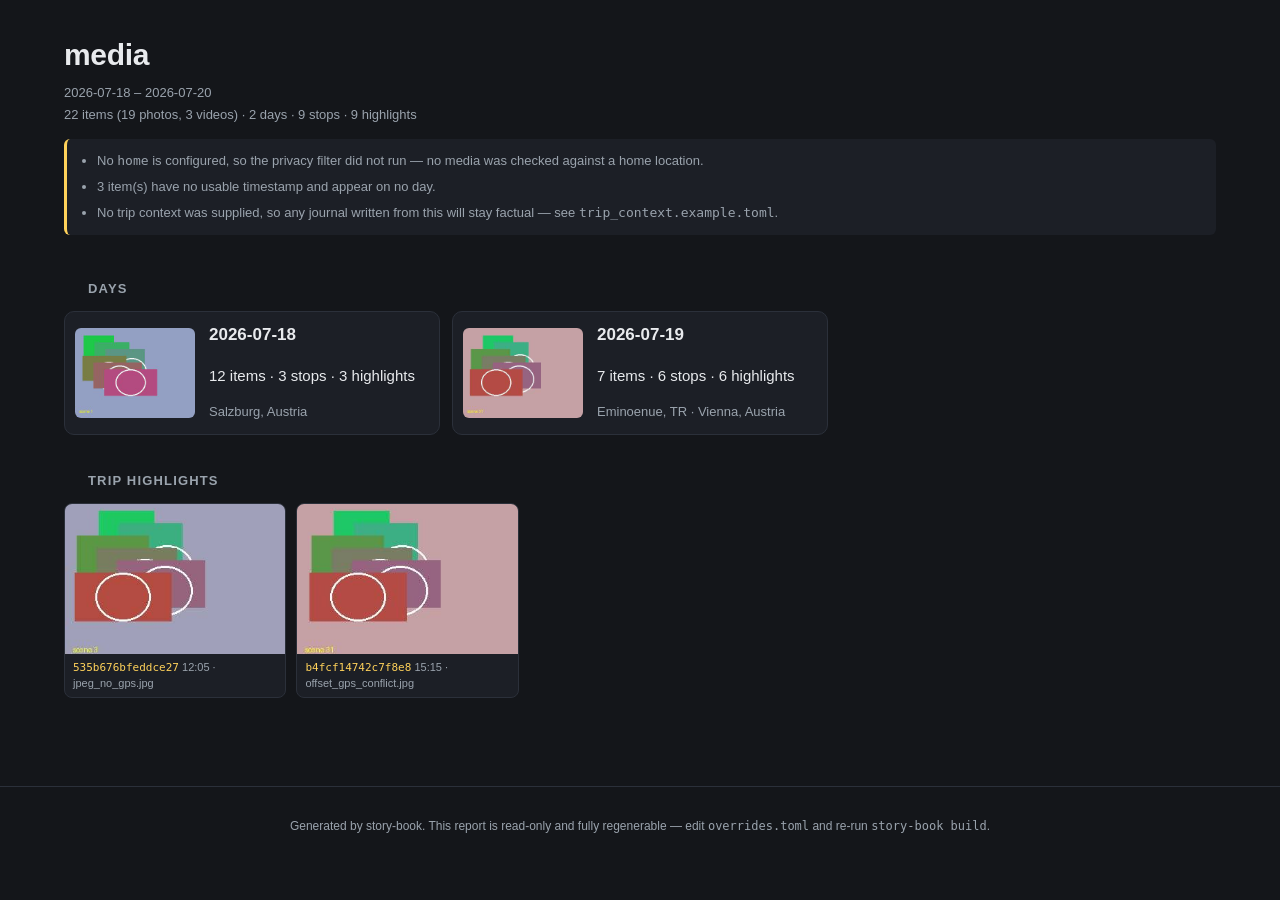
<file: ios/Tests/StoryAppTests/Fixtures/bundle/report/index.html>
<!DOCTYPE html>
<html lang="en">
<head>
<meta charset="utf-8">
<meta name="viewport" content="width=device-width, initial-scale=1">
<title>media</title>
<link rel="stylesheet" href="vendor/leaflet.css">
<link rel="stylesheet" href="style.css">
</head>
<body>
<header class="trip">
  <h1>media</h1>
  <p class="when">2026-07-18 – 2026-07-20</p>
  <p class="counts">
    22 items (19 photos, 3 videos)
    · 2 days · 9 stops
    · 9 highlights
  </p>  <ul class="notes">
<li>No <code>home</code> is configured, so the privacy filter did not run — no media was checked against a home location.</li><li>3 item(s) have no usable timestamp and appear on no day.</li><li>No trip context was supplied, so any journal written from this will stay factual — see <code>trip_context.example.toml</code>.</li>  </ul>
</header>

<main>

  <h2 class="section">Days</h2>
  <div class="days">
    <a class="daycard" href="days/2026-07-18.html">
        <img src="../thumbs/9766d66bac42fad6.jpg" alt="" width="240" loading="lazy">
      <div>
        <h2>2026-07-18</h2>
        <p>12 items · 3 stops
           · 3 highlights</p>
        <p class="places">Salzburg, Austria</p>
      </div>
    </a>
    <a class="daycard" href="days/2026-07-19.html">
        <img src="../thumbs/b4fcf14742c7f8e8.jpg" alt="" width="240" loading="lazy">
      <div>
        <h2>2026-07-19</h2>
        <p>7 items · 6 stops
           · 6 highlights</p>
        <p class="places">Eminoenue, TR · Vienna, Austria</p>
      </div>
    </a>
  </div>

  <h2 class="section">Trip highlights</h2>
  <div class="grid">
<figure class="shot" id="a-535b676bfeddce27"><a href="../previews/535b676bfeddce27.jpg"><img src="../thumbs/535b676bfeddce27.jpg" alt="jpeg_no_gps.jpg" loading="lazy" width="480"></a>  <figcaption>
    <code>535b676bfeddce27</code>
    12:05 · jpeg_no_gps.jpg  </figcaption>
</figure><figure class="shot" id="a-b4fcf14742c7f8e8"><a href="../previews/b4fcf14742c7f8e8.jpg"><img src="../thumbs/b4fcf14742c7f8e8.jpg" alt="offset_gps_conflict.jpg" loading="lazy" width="480"></a>  <figcaption>
    <code>b4fcf14742c7f8e8</code>
    15:15 · offset_gps_conflict.jpg  </figcaption>
</figure>  </div>
</main>
<footer><p>Generated by story-book. This report is read-only and fully regenerable —
edit <code>overrides.toml</code> and re-run <code>story-book build</code>.</p></footer>
</body>
</html>
</file>
<file: ios/Tests/StoryAppTests/Fixtures/bundle/report/vendor/leaflet.css>
/* required styles */

.leaflet-pane,
.leaflet-tile,
.leaflet-marker-icon,
.leaflet-marker-shadow,
.leaflet-tile-container,
.leaflet-pane > svg,
.leaflet-pane > canvas,
.leaflet-zoom-box,
.leaflet-image-layer,
.leaflet-layer {
	position: absolute;
	left: 0;
	top: 0;
	}
.leaflet-container {
	overflow: hidden;
	}
.leaflet-tile,
.leaflet-marker-icon,
.leaflet-marker-shadow {
	-webkit-user-select: none;
	   -moz-user-select: none;
	        user-select: none;
	  -webkit-user-drag: none;
	}
/* Prevents IE11 from highlighting tiles in blue */
.leaflet-tile::selection {
	background: transparent;
}
/* Safari renders non-retina tile on retina better with this, but Chrome is worse */
.leaflet-safari .leaflet-tile {
	image-rendering: -webkit-optimize-contrast;
	}
/* hack that prevents hw layers "stretching" when loading new tiles */
.leaflet-safari .leaflet-tile-container {
	width: 1600px;
	height: 1600px;
	-webkit-transform-origin: 0 0;
	}
.leaflet-marker-icon,
.leaflet-marker-shadow {
	display: block;
	}
/* .leaflet-container svg: reset svg max-width decleration shipped in Joomla! (joomla.org) 3.x */
/* .leaflet-container img: map is broken in FF if you have max-width: 100% on tiles */
.leaflet-container .leaflet-overlay-pane svg {
	max-width: none !important;
	max-height: none !important;
	}
.leaflet-container .leaflet-marker-pane img,
.leaflet-container .leaflet-shadow-pane img,
.leaflet-container .leaflet-tile-pane img,
.leaflet-container img.leaflet-image-layer,
.leaflet-container .leaflet-tile {
	max-width: none !important;
	max-height: none !important;
	width: auto;
	padding: 0;
	}

.leaflet-container img.leaflet-tile {
	/* See: https://bugs.chromium.org/p/chromium/issues/detail?id=600120 */
	mix-blend-mode: plus-lighter;
}

.leaflet-container.leaflet-touch-zoom {
	-ms-touch-action: pan-x pan-y;
	touch-action: pan-x pan-y;
	}
.leaflet-container.leaflet-touch-drag {
	-ms-touch-action: pinch-zoom;
	/* Fallback for FF which doesn't support pinch-zoom */
	touch-action: none;
	touch-action: pinch-zoom;
}
.leaflet-container.leaflet-touch-drag.leaflet-touch-zoom {
	-ms-touch-action: none;
	touch-action: none;
}
.leaflet-container {
	-webkit-tap-highlight-color: transparent;
}
.leaflet-container a {
	-webkit-tap-highlight-color: rgba(51, 181, 229, 0.4);
}
.leaflet-tile {
	filter: inherit;
	visibility: hidden;
	}
.leaflet-tile-loaded {
	visibility: inherit;
	}
.leaflet-zoom-box {
	width: 0;
	height: 0;
	-moz-box-sizing: border-box;
	     box-sizing: border-box;
	z-index: 800;
	}
/* workaround for https://bugzilla.mozilla.org/show_bug.cgi?id=888319 */
.leaflet-overlay-pane svg {
	-moz-user-select: none;
	}

.leaflet-pane         { z-index: 400; }

.leaflet-tile-pane    { z-index: 200; }
.leaflet-overlay-pane { z-index: 400; }
.leaflet-shadow-pane  { z-index: 500; }
.leaflet-marker-pane  { z-index: 600; }
.leaflet-tooltip-pane   { z-index: 650; }
.leaflet-popup-pane   { z-index: 700; }

.leaflet-map-pane canvas { z-index: 100; }
.leaflet-map-pane svg    { z-index: 200; }

.leaflet-vml-shape {
	width: 1px;
	height: 1px;
	}
.lvml {
	behavior: url(#default#VML);
	display: inline-block;
	position: absolute;
	}


/* control positioning */

.leaflet-control {
	position: relative;
	z-index: 800;
	pointer-events: visiblePainted; /* IE 9-10 doesn't have auto */
	pointer-events: auto;
	}
.leaflet-top,
.leaflet-bottom {
	position: absolute;
	z-index: 1000;
	pointer-events: none;
	}
.leaflet-top {
	top: 0;
	}
.leaflet-right {
	right: 0;
	}
.leaflet-bottom {
	bottom: 0;
	}
.leaflet-left {
	left: 0;
	}
.leaflet-control {
	float: left;
	clear: both;
	}
.leaflet-right .leaflet-control {
	float: right;
	}
.leaflet-top .leaflet-control {
	margin-top: 10px;
	}
.leaflet-bottom .leaflet-control {
	margin-bottom: 10px;
	}
.leaflet-left .leaflet-control {
	margin-left: 10px;
	}
.leaflet-right .leaflet-control {
	margin-right: 10px;
	}


/* zoom and fade animations */

.leaflet-fade-anim .leaflet-popup {
	opacity: 0;
	-webkit-transition: opacity 0.2s linear;
	   -moz-transition: opacity 0.2s linear;
	        transition: opacity 0.2s linear;
	}
.leaflet-fade-anim .leaflet-map-pane .leaflet-popup {
	opacity: 1;
	}
.leaflet-zoom-animated {
	-webkit-transform-origin: 0 0;
	    -ms-transform-origin: 0 0;
	        transform-origin: 0 0;
	}
svg.leaflet-zoom-animated {
	will-change: transform;
}

.leaflet-zoom-anim .leaflet-zoom-animated {
	-webkit-transition: -webkit-transform 0.25s cubic-bezier(0,0,0.25,1);
	   -moz-transition:    -moz-transform 0.25s cubic-bezier(0,0,0.25,1);
	        transition:         transform 0.25s cubic-bezier(0,0,0.25,1);
	}
.leaflet-zoom-anim .leaflet-tile,
.leaflet-pan-anim .leaflet-tile {
	-webkit-transition: none;
	   -moz-transition: none;
	        transition: none;
	}

.leaflet-zoom-anim .leaflet-zoom-hide {
	visibility: hidden;
	}


/* cursors */

.leaflet-interactive {
	cursor: pointer;
	}
.leaflet-grab {
	cursor: -webkit-grab;
	cursor:    -moz-grab;
	cursor:         grab;
	}
.leaflet-crosshair,
.leaflet-crosshair .leaflet-interactive {
	cursor: crosshair;
	}
.leaflet-popup-pane,
.leaflet-control {
	cursor: auto;
	}
.leaflet-dragging .leaflet-grab,
.leaflet-dragging .leaflet-grab .leaflet-interactive,
.leaflet-dragging .leaflet-marker-draggable {
	cursor: move;
	cursor: -webkit-grabbing;
	cursor:    -moz-grabbing;
	cursor:         grabbing;
	}

/* marker & overlays interactivity */
.leaflet-marker-icon,
.leaflet-marker-shadow,
.leaflet-image-layer,
.leaflet-pane > svg path,
.leaflet-tile-container {
	pointer-events: none;
	}

.leaflet-marker-icon.leaflet-interactive,
.leaflet-image-layer.leaflet-interactive,
.leaflet-pane > svg path.leaflet-interactive,
svg.leaflet-image-layer.leaflet-interactive path {
	pointer-events: visiblePainted; /* IE 9-10 doesn't have auto */
	pointer-events: auto;
	}

/* visual tweaks */

.leaflet-container {
	background: #ddd;
	outline-offset: 1px;
	}
.leaflet-container a {
	color: #0078A8;
	}
.leaflet-zoom-box {
	border: 2px dotted #38f;
	background: rgba(255,255,255,0.5);
	}


/* general typography */
.leaflet-container {
	font-family: "Helvetica Neue", Arial, Helvetica, sans-serif;
	font-size: 12px;
	font-size: 0.75rem;
	line-height: 1.5;
	}


/* general toolbar styles */

.leaflet-bar {
	box-shadow: 0 1px 5px rgba(0,0,0,0.65);
	border-radius: 4px;
	}
.leaflet-bar a {
	background-color: #fff;
	border-bottom: 1px solid #ccc;
	width: 26px;
	height: 26px;
	line-height: 26px;
	display: block;
	text-align: center;
	text-decoration: none;
	color: black;
	}
.leaflet-bar a,
.leaflet-control-layers-toggle {
	background-position: 50% 50%;
	background-repeat: no-repeat;
	display: block;
	}
.leaflet-bar a:hover,
.leaflet-bar a:focus {
	background-color: #f4f4f4;
	}
.leaflet-bar a:first-child {
	border-top-left-radius: 4px;
	border-top-right-radius: 4px;
	}
.leaflet-bar a:last-child {
	border-bottom-left-radius: 4px;
	border-bottom-right-radius: 4px;
	border-bottom: none;
	}
.leaflet-bar a.leaflet-disabled {
	cursor: default;
	background-color: #f4f4f4;
	color: #bbb;
	}

.leaflet-touch .leaflet-bar a {
	width: 30px;
	height: 30px;
	line-height: 30px;
	}
.leaflet-touch .leaflet-bar a:first-child {
	border-top-left-radius: 2px;
	border-top-right-radius: 2px;
	}
.leaflet-touch .leaflet-bar a:last-child {
	border-bottom-left-radius: 2px;
	border-bottom-right-radius: 2px;
	}

/* zoom control */

.leaflet-control-zoom-in,
.leaflet-control-zoom-out {
	font: bold 18px 'Lucida Console', Monaco, monospace;
	text-indent: 1px;
	}

.leaflet-touch .leaflet-control-zoom-in, .leaflet-touch .leaflet-control-zoom-out  {
	font-size: 22px;
	}


/* layers control */

.leaflet-control-layers {
	box-shadow: 0 1px 5px rgba(0,0,0,0.4);
	background: #fff;
	border-radius: 5px;
	}
.leaflet-control-layers-toggle {
	background-image: url(images/layers.png);
	width: 36px;
	height: 36px;
	}
.leaflet-retina .leaflet-control-layers-toggle {
	background-image: url(images/layers-2x.png);
	background-size: 26px 26px;
	}
.leaflet-touch .leaflet-control-layers-toggle {
	width: 44px;
	height: 44px;
	}
.leaflet-control-layers .leaflet-control-layers-list,
.leaflet-control-layers-expanded .leaflet-control-layers-toggle {
	display: none;
	}
.leaflet-control-layers-expanded .leaflet-control-layers-list {
	display: block;
	position: relative;
	}
.leaflet-control-layers-expanded {
	padding: 6px 10px 6px 6px;
	color: #333;
	background: #fff;
	}
.leaflet-control-layers-scrollbar {
	overflow-y: scroll;
	overflow-x: hidden;
	padding-right: 5px;
	}
.leaflet-control-layers-selector {
	margin-top: 2px;
	position: relative;
	top: 1px;
	}
.leaflet-control-layers label {
	display: block;
	font-size: 13px;
	font-size: 1.08333em;
	}
.leaflet-control-layers-separator {
	height: 0;
	border-top: 1px solid #ddd;
	margin: 5px -10px 5px -6px;
	}

/* Default icon URLs */
.leaflet-default-icon-path { /* used only in path-guessing heuristic, see L.Icon.Default */
	background-image: url(images/marker-icon.png);
	}


/* attribution and scale controls */

.leaflet-container .leaflet-control-attribution {
	background: #fff;
	background: rgba(255, 255, 255, 0.8);
	margin: 0;
	}
.leaflet-control-attribution,
.leaflet-control-scale-line {
	padding: 0 5px;
	color: #333;
	line-height: 1.4;
	}
.leaflet-control-attribution a {
	text-decoration: none;
	}
.leaflet-control-attribution a:hover,
.leaflet-control-attribution a:focus {
	text-decoration: underline;
	}
.leaflet-attribution-flag {
	display: inline !important;
	vertical-align: baseline !important;
	width: 1em;
	height: 0.6669em;
	}
.leaflet-left .leaflet-control-scale {
	margin-left: 5px;
	}
.leaflet-bottom .leaflet-control-scale {
	margin-bottom: 5px;
	}
.leaflet-control-scale-line {
	border: 2px solid #777;
	border-top: none;
	line-height: 1.1;
	padding: 2px 5px 1px;
	white-space: nowrap;
	-moz-box-sizing: border-box;
	     box-sizing: border-box;
	background: rgba(255, 255, 255, 0.8);
	text-shadow: 1px 1px #fff;
	}
.leaflet-control-scale-line:not(:first-child) {
	border-top: 2px solid #777;
	border-bottom: none;
	margin-top: -2px;
	}
.leaflet-control-scale-line:not(:first-child):not(:last-child) {
	border-bottom: 2px solid #777;
	}

.leaflet-touch .leaflet-control-attribution,
.leaflet-touch .leaflet-control-layers,
.leaflet-touch .leaflet-bar {
	box-shadow: none;
	}
.leaflet-touch .leaflet-control-layers,
.leaflet-touch .leaflet-bar {
	border: 2px solid rgba(0,0,0,0.2);
	background-clip: padding-box;
	}


/* popup */

.leaflet-popup {
	position: absolute;
	text-align: center;
	margin-bottom: 20px;
	}
.leaflet-popup-content-wrapper {
	padding: 1px;
	text-align: left;
	border-radius: 12px;
	}
.leaflet-popup-content {
	margin: 13px 24px 13px 20px;
	line-height: 1.3;
	font-size: 13px;
	font-size: 1.08333em;
	min-height: 1px;
	}
.leaflet-popup-content p {
	margin: 17px 0;
	margin: 1.3em 0;
	}
.leaflet-popup-tip-container {
	width: 40px;
	height: 20px;
	position: absolute;
	left: 50%;
	margin-top: -1px;
	margin-left: -20px;
	overflow: hidden;
	pointer-events: none;
	}
.leaflet-popup-tip {
	width: 17px;
	height: 17px;
	padding: 1px;

	margin: -10px auto 0;
	pointer-events: auto;

	-webkit-transform: rotate(45deg);
	   -moz-transform: rotate(45deg);
	    -ms-transform: rotate(45deg);
	        transform: rotate(45deg);
	}
.leaflet-popup-content-wrapper,
.leaflet-popup-tip {
	background: white;
	color: #333;
	box-shadow: 0 3px 14px rgba(0,0,0,0.4);
	}
.leaflet-container a.leaflet-popup-close-button {
	position: absolute;
	top: 0;
	right: 0;
	border: none;
	text-align: center;
	width: 24px;
	height: 24px;
	font: 16px/24px Tahoma, Verdana, sans-serif;
	color: #757575;
	text-decoration: none;
	background: transparent;
	}
.leaflet-container a.leaflet-popup-close-button:hover,
.leaflet-container a.leaflet-popup-close-button:focus {
	color: #585858;
	}
.leaflet-popup-scrolled {
	overflow: auto;
	}

.leaflet-oldie .leaflet-popup-content-wrapper {
	-ms-zoom: 1;
	}
.leaflet-oldie .leaflet-popup-tip {
	width: 24px;
	margin: 0 auto;

	-ms-filter: "progid:DXImageTransform.Microsoft.Matrix(M11=0.70710678, M12=0.70710678, M21=-0.70710678, M22=0.70710678)";
	filter: progid:DXImageTransform.Microsoft.Matrix(M11=0.70710678, M12=0.70710678, M21=-0.70710678, M22=0.70710678);
	}

.leaflet-oldie .leaflet-control-zoom,
.leaflet-oldie .leaflet-control-layers,
.leaflet-oldie .leaflet-popup-content-wrapper,
.leaflet-oldie .leaflet-popup-tip {
	border: 1px solid #999;
	}


/* div icon */

.leaflet-div-icon {
	background: #fff;
	border: 1px solid #666;
	}


/* Tooltip */
/* Base styles for the element that has a tooltip */
.leaflet-tooltip {
	position: absolute;
	padding: 6px;
	background-color: #fff;
	border: 1px solid #fff;
	border-radius: 3px;
	color: #222;
	white-space: nowrap;
	-webkit-user-select: none;
	-moz-user-select: none;
	-ms-user-select: none;
	user-select: none;
	pointer-events: none;
	box-shadow: 0 1px 3px rgba(0,0,0,0.4);
	}
.leaflet-tooltip.leaflet-interactive {
	cursor: pointer;
	pointer-events: auto;
	}
.leaflet-tooltip-top:before,
.leaflet-tooltip-bottom:before,
.leaflet-tooltip-left:before,
.leaflet-tooltip-right:before {
	position: absolute;
	pointer-events: none;
	border: 6px solid transparent;
	background: transparent;
	content: "";
	}

/* Directions */

.leaflet-tooltip-bottom {
	margin-top: 6px;
}
.leaflet-tooltip-top {
	margin-top: -6px;
}
.leaflet-tooltip-bottom:before,
.leaflet-tooltip-top:before {
	left: 50%;
	margin-left: -6px;
	}
.leaflet-tooltip-top:before {
	bottom: 0;
	margin-bottom: -12px;
	border-top-color: #fff;
	}
.leaflet-tooltip-bottom:before {
	top: 0;
	margin-top: -12px;
	margin-left: -6px;
	border-bottom-color: #fff;
	}
.leaflet-tooltip-left {
	margin-left: -6px;
}
.leaflet-tooltip-right {
	margin-left: 6px;
}
.leaflet-tooltip-left:before,
.leaflet-tooltip-right:before {
	top: 50%;
	margin-top: -6px;
	}
.leaflet-tooltip-left:before {
	right: 0;
	margin-right: -12px;
	border-left-color: #fff;
	}
.leaflet-tooltip-right:before {
	left: 0;
	margin-left: -12px;
	border-right-color: #fff;
	}

/* Printing */

@media print {
	/* Prevent printers from removing background-images of controls. */
	.leaflet-control {
		-webkit-print-color-adjust: exact;
		print-color-adjust: exact;
		}
	}
</file>
<file: ios/Tests/StoryAppTests/Fixtures/bundle/report/style.css>
:root {
  --bg: #14161a; --panel: #1c1f26; --ink: #e8eaed; --dim: #9aa3ad;
  --accent: #ffd25a; --route: #6fb1ff; --line: #2b303a;
}
* { box-sizing: border-box; }
body {
  margin: 0; background: var(--bg); color: var(--ink);
  font: 15px/1.55 -apple-system, BlinkMacSystemFont, "Segoe UI", Roboto, sans-serif;
}
a { color: inherit; }
header.trip, header.day { padding: 32px 24px 8px; max-width: 1200px; margin: 0 auto; }
h1 { margin: 0 0 4px; font-size: 30px; letter-spacing: -0.01em; }
h2.section {
  max-width: 1200px; margin: 36px auto 12px; padding: 0 24px;
  font-size: 13px; text-transform: uppercase; letter-spacing: .09em; color: var(--dim);
}
.when, .counts, .places { margin: 2px 0; color: var(--dim); font-size: 13px; }
.crumb { margin: 0 0 10px; font-size: 13px; }
main { max-width: 1200px; margin: 0 auto; padding: 0 24px 48px; }

ul.notes { margin: 14px 0 0; padding: 12px 12px 12px 30px; background: var(--panel);
  border-left: 3px solid var(--accent); border-radius: 6px; font-size: 13px; color: var(--dim); }
ul.notes li + li { margin-top: 6px; }

.days { display: grid; gap: 12px; grid-template-columns: repeat(auto-fill, minmax(320px, 1fr)); }
.daycard { display: flex; gap: 14px; align-items: center; text-decoration: none;
  background: var(--panel); border: 1px solid var(--line); border-radius: 10px; padding: 10px; }
.daycard:hover { border-color: var(--accent); }
.daycard img { width: 120px; height: 90px; object-fit: cover; border-radius: 6px; }
.daycard .missing { width: 120px; height: 90px; }
.daycard h2 { margin: 0; font-size: 17px; }

.grid, .strip { display: grid; gap: 10px;
  grid-template-columns: repeat(auto-fill, minmax(190px, 1fr)); }
figure.shot { margin: 0; background: var(--panel); border: 1px solid var(--line);
  border-radius: 8px; overflow: hidden; }
figure.shot img { display: block; width: 100%; height: 150px; object-fit: cover; }
figcaption { padding: 6px 8px; font-size: 11px; color: var(--dim); line-height: 1.4;
  word-break: break-word; }
figcaption code { color: var(--accent); }
.missing { height: 150px; display: grid; place-content: center; color: var(--dim);
  font-size: 12px; text-align: center; background: #22252c; border-radius: 6px; }
.badge { display: inline-block; margin-left: 4px; padding: 0 5px; border-radius: 4px;
  background: #33383f; color: var(--ink); font-size: 10px; white-space: nowrap; }
.badge.video { background: #3a4a66; }

section.event { background: var(--panel); border: 1px solid var(--line); border-radius: 10px;
  padding: 14px; margin-bottom: 12px; }
section.event h3 { margin: 0; font-size: 18px; }
section.event .landmarks { margin: 2px 0 0; color: var(--accent); font-size: 13px; }
section.event header { margin-bottom: 10px; }

.mapwrap { background: var(--panel); border: 1px solid var(--line); border-radius: 10px;
  padding: 12px; }
svg.map { width: 100%; height: auto; display: block; border-radius: 6px; }
/* Leaflet needs an explicit height; the SVG had an intrinsic one. */
div#map.map { width: 100%; height: 460px; border-radius: 6px; background: #101318; }
.leaflet-container { background: #101318; font: inherit; }
.leaflet-control-attribution { background: rgba(20,22,26,.8); color: var(--dim); }
.leaflet-control-attribution a { color: var(--route); }
.map-bg { fill: #101318; }
.route { fill: none; stroke: var(--route); stroke-width: 2.5; stroke-linejoin: round;
  stroke-linecap: round; opacity: .85; }
.dot { fill: var(--accent); }
.dot.interpolated { fill: none; stroke: var(--accent); stroke-width: 2; stroke-dasharray: 2 2; }
.legend { margin: 8px 0 0; font-size: 12px; color: var(--dim); }
.key { display: inline-block; width: 10px; height: 10px; border-radius: 50%;
  background: var(--accent); vertical-align: -1px; margin: 0 4px 0 12px; }
.key.interpolated { background: transparent; border: 2px dashed var(--accent); }
.osm { display: inline-block; margin-top: 8px; font-size: 12px; color: var(--route); }

.empty { color: var(--dim); font-size: 13px; margin: 4px 0; }
nav.pager { max-width: 1200px; margin: 0 auto 40px; padding: 0 24px;
  display: flex; justify-content: space-between; font-size: 14px; }
footer { border-top: 1px solid var(--line); margin-top: 40px; padding: 18px 24px;
  color: var(--dim); font-size: 12px; text-align: center; }

/* Written material from a model's story.json. Rendered as an overlay on the report, never as
   a source of structure -- the pipeline still decides what exists. */
section.journal, section.chapter, section.hedgebox {
  background: var(--panel); border: 1px solid var(--line); border-radius: 10px;
  padding: 16px; margin: 0 auto 12px; max-width: 1200px;
}
section.journal h2, section.hedgebox h2 { margin: 0 0 8px; font-size: 15px; color: var(--dim);
  text-transform: uppercase; letter-spacing: .08em; }
section.journal p, section.chapter p { margin: 0 0 12px; max-width: 68ch; }
section.chapter h3 { margin: 0; font-size: 19px; }
.written { padding: 8px 8px 0; font-size: 12px; line-height: 1.45; color: var(--ink); }
ul.hedges, section.hedgebox ul { margin: 10px 0 0; padding-left: 20px; font-size: 12px;
  color: var(--dim); }
section.hedgebox { border-left: 3px solid var(--accent); }
</file>
